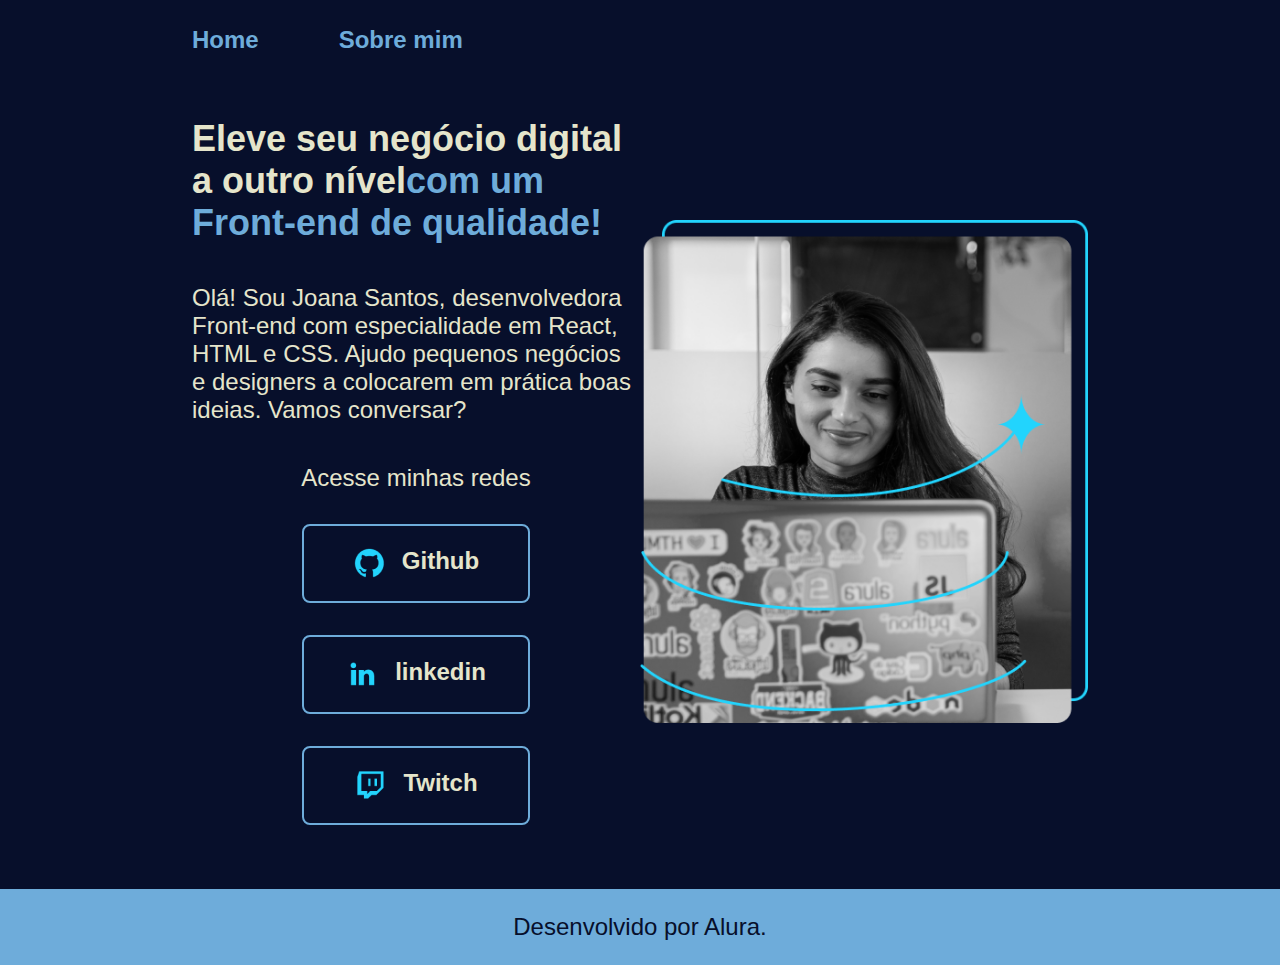
<file: html-logo-main/index.html>
<!DOCTYPE html>
<html lang="PT-BR">
<head>
    <meta charset="UTF-8">
    <meta name="viewport" content="width=device-width, initial-scale=1.0">
    <title>Document</title>
</head>
<body>
    <header class="cabecalho">
        <nav class="cabecalho__menu">
            <link rel="stylesheet" type="text/css" href="styles/style.css" />
            <a class="cabecalho_menu_link" href="index.html">Home</a>
            <a class="cabecalho_menu_link" href="about.html">Sobre mim</a>
        </nav>
    </header>
    <main class="apresentacao">
        <section class="apresentacao__conteudo">
            <h1 class="apresentacao_conteudo_titulo">Eleve seu negócio digital a outro nível<strong 
            class="titulo-destaque">com um Front-end de qualidade!
            </strong></h1>
            <p class="apresentacao_conteudo_texto">Olá! Sou Joana Santos, desenvolvedora
            Front-end com especialidade em React, HTML e
            CSS. Ajudo pequenos negócios e designers a
            colocarem em prática boas ideias. Vamos
            conversar?</p>
            <div class="apresentacao__links">
                <h2 class="apresentacao_links_subtitulo">Acesse minhas redes</h2>
                <a class="apresentacao_links_navegacao" href="https://github.com/rafaballerini">
                    <img src="./assets/github.png">
                    Github
                </a>
                <a class="apresentacao_links_navegacao" 
                href="https://linkedin.com/in/rafaellaballerini">
                    <img src="./assets/linkedin.png">
                    linkedin
                </a>
                <a class="apresentacao_links_navegacao" href="https://twitch.tv/guilimadev">
                    <img src="./assets/twitch.png">
                    Twitch
                </a>
            </div>
        </section>
        <img class="apresentacao__imagem" src="./assets/Imagem.png" alt="Foto da Joana Santos programando">
    </main>
    <footer class="rodape">
        <p>Desenvolvido por Alura.</p>
    </footer>
</body>

</html>
</file>
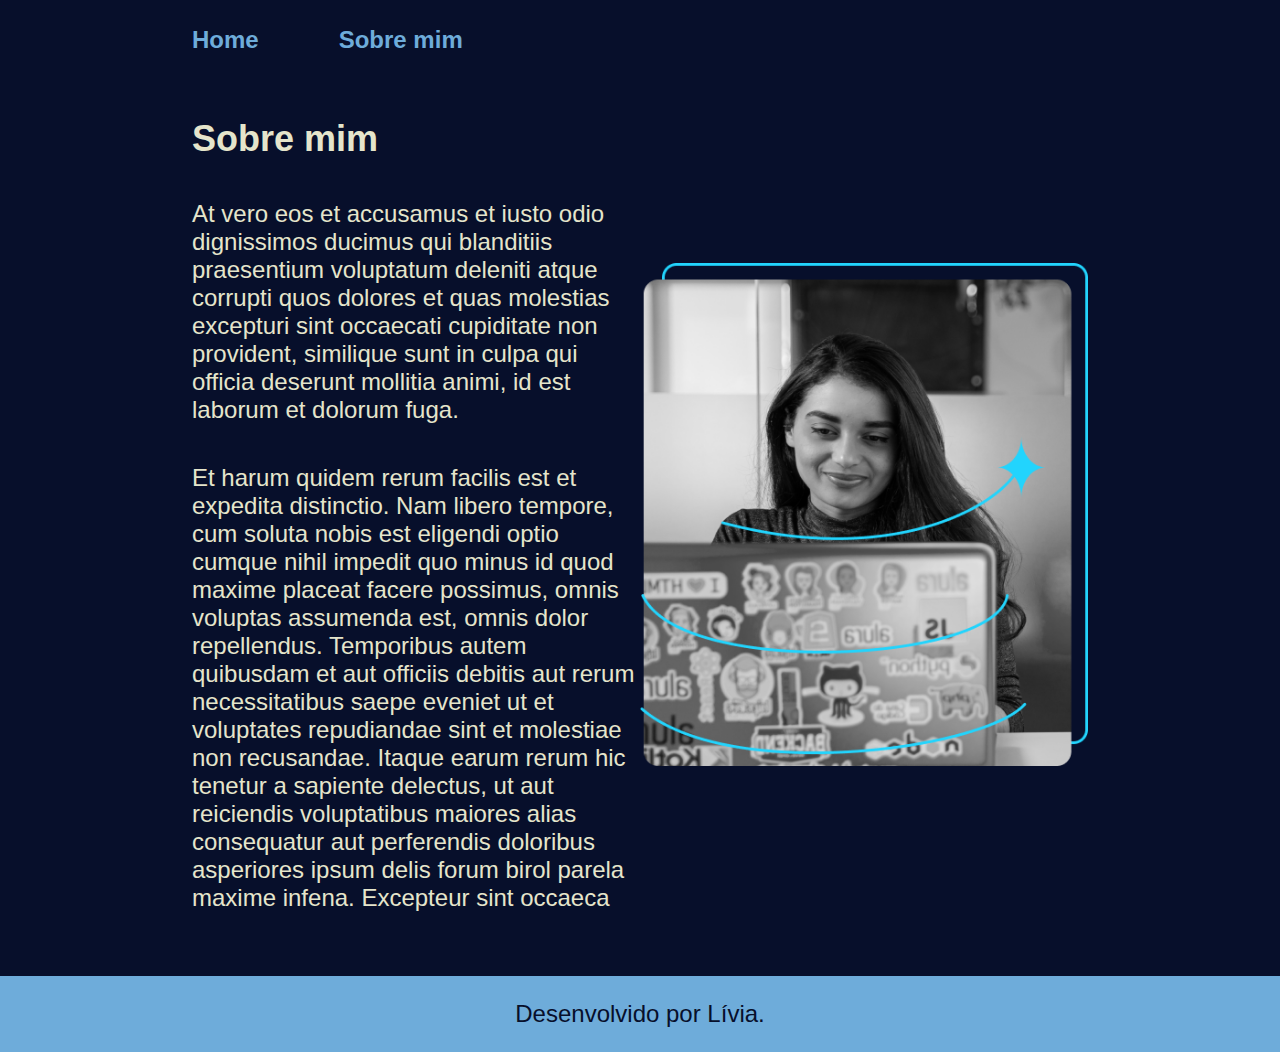
<file: html-logo-main/about.html>
<!DOCTYPE html>
<html lang="pt-br">
<head>
    <meta charset="UTF-8">
    <meta http-equiv="X-UA-Compatible" content="IE=edge">
    <meta name="viewport" content="width= , initial-scale=1.0">
    <title>Sobre mim</title>
    <link rel="stylesheet" href="./styles/style.css">
</head>
<body>
    <header class="cabecalho"></header>
        <nav class="cabecalho__menu">
            <a class="cabecalho_menu_link" href="index.html">Home</a>
            <a class="cabecalho_menu_link" href="about.html">Sobre mim</a>
        </nav>
    </header>
    
    <main class="apresentacao">
        <section class="apresentacao__conteudo">
            <h1 class="apresentacao_conteudo_titulo">Sobre mim</h1>
            <p class="apresentacao_conteudo_texto">At vero eos et accusamus et iusto odio dignissimos ducimus qui blanditiis praesentium voluptatum deleniti atque corrupti quos dolores et quas molestias excepturi sint occaecati cupiditate non provident, similique sunt in culpa qui officia deserunt mollitia animi, id est laborum et dolorum fuga.
            </p>
            <p class="apresentacao_conteudo_texto">Et harum quidem rerum facilis est et expedita distinctio. Nam libero tempore, cum soluta nobis est eligendi optio cumque nihil impedit quo minus id quod maxime placeat facere possimus, omnis voluptas assumenda est, omnis dolor repellendus. Temporibus autem quibusdam et aut officiis debitis aut rerum necessitatibus saepe eveniet ut et voluptates repudiandae sint et molestiae non recusandae. Itaque earum rerum hic tenetur a sapiente delectus, ut aut reiciendis voluptatibus maiores alias consequatur aut perferendis doloribus asperiores ipsum delis forum birol parela maxime infena. Excepteur sint occaeca</p>
        </section>
        <img class="apresentacao__imagem" src="./assets/Imagem.png" alt="Foto de Lívia Alves programandox!"></imgsrc>
    </main>
   
    <footer class="rodape">
        <p>Desenvolvido por Lívia.</p>
    </footer>
</body>
</html>
</file>
<file: html-logo-main/styles/style.css>
*{
    margin: 0;
    padding: 0;
}

body{
    box-sizing: border-box;
    background-color: black;
    color:white;
}

@import url('https://fonts.googleapis.com/css2?family=Krona+One&family=Montserrat:wght@400;600&display=swap');

:root {
    --cor-primaria: #070F2B;
    --cor-secundaria: #e5e5cb;
    --cor-terciaria: #6EACDA;
    --cor-hover:#070F2B;

    --fonte-primaria: 'Krona One', sans-serif;
    --fonte-secundaria: 'Montserrat', sans-serif;
}
*{
    margin: 0;
    padding: 0;
}

body{
    box-sizing: border-box;
    background-color: var(--cor-primaria);
    color: var(--cor-secundaria);
}

.cabecalho__menu{
    padding: 2% 0% 0% 15%;
    display: flex;
    gap: 80px; 
}
.cabecalho_menu_link{
    
    font-family: var(--fonte-secundaria);
    font-size: 1.5rem;
    font-weight: 600;
    color: var(--cor-terciaria);
    text-decoration: none;
}
.apresentacao{
    padding: 5% 15%;
    display: flex;
    align-items: center;
    justify-content: space-between;
}
.apresentacao__conteudo{
    width: 50%;
    display: flex;
    flex-direction: column;
    gap: 40px;
}

.apresentacao_conteudo_titulo{
    font-size: 2.25rem;
    font-family: var(--fonte-primaria);
}
.titulo-destaque{
    color: var(--cor-terciaria);
}
.apresentacao_conteudo_texto{
    font-size: 1.5rem;
    font-family: var(--fonte-secundaria);
}

.apresentacao__links{
    display: flex;
    flex-direction: column;
    justify-content: space-between;
    align-items: center;
    gap: 32px;
}
.apresentacao_links_subtitulo{
    font-family: var(--fonte-primaria);
    font-weight: 400;
    font-size: 1.5rem;
}
.apresentacao_links_navegacao{
    display: flex;
    justify-content: center;
    gap: 16px;
    border: 2px solid var(--cor-terciaria);
    width: 50%;
    text-align: center;
    border-radius: 8px;
    font-size: 1.5rem;
    font-weight: 600;
    padding: 21.5px 0;
    text-decoration: none;
    color: var(--cor-secundaria);
    font-family: var(--fonte-secundaria);
}
.apresentacao_links_link:hover{
    background-color: var(--cor-hover);
}

.apresentacao__imagem {
    width: 50%;
}
.rodape{
    color: var(--cor-primaria);
    background-color: var(--cor-terciaria);
    padding: 24px;
    text-align: center;
    font-family: var(--fonte-secundaria);
    font-size: 1.5rem;
    font-weight: 400;
}

@media (max-width: 1200px) {
    .cabecalho{
         padding: 10%;  
    }
    .cabecalho__menu{
        justify-content: center;
    }
    .apresentacao{
        flex-direction: column-reverse;
        padding: 5%;
    }
    .apresentacao__conteudo{
        width: auto;
    }
}
</file>
